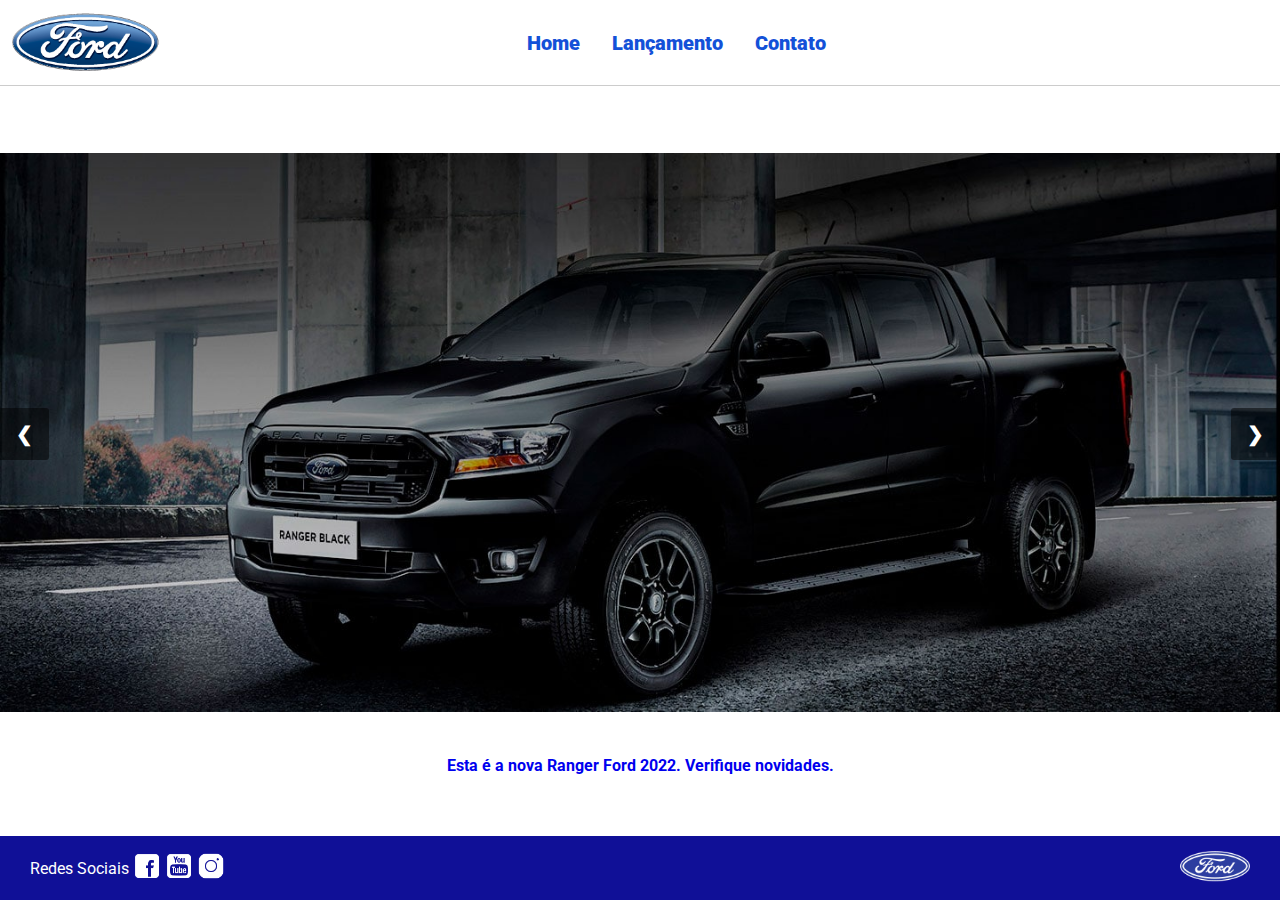
<file: index.html>
<!DOCTYPE html>
<html lang="pt-br">
<head>
    <meta charset="UTF-8">
    <meta http-equiv="X-UA-Compatible" content="IE=edge">
    <meta name="viewport" content="width=device-width, initial-scale=1.0">
    <title>Ford</title>    
    <link href="css/reset.css" rel="stylesheet">
    <link href="css/style.css" rel="stylesheet">
    <script src="js/carousel.js"></script>
</head>
<body>
    <header>       
        <div>
            <img src="img/logo-ford-256.png" width="150" class="logo" />
        </div>
        <nav>
            <ul>
                <li>
                    <a href="index.html">Home</a>
                </li>
                <li>
                    <a href="lancamento.html">Lançamento</a>
                </li>
                <li>
                    <a href="contato.html">Contato</a>
                </li>
            </ul>
        </nav>

    </header>
    <main>
        <div class="carousel-container">
    
            <div id="carousel"></div>
    
            <span class="carousel-arrow prev" onclick="Carousel.Prev()">&#10094;</span>
            <span class="carousel-arrow next" onclick="Carousel.NextManual()">&#10095;</span>
        </div>
    
        <div id="carousel-title">
        </div>
    
        <script>
             //insert each image on carousel
            carouselArr.push(new Carousel("imagem_1.jpg","Esta é a nova Ranger Ford 2022. Verifique novidades.","lancamento.html"));
            carouselArr.push(new Carousel("imagem_2.jpg","Ford a nossa história","#"));
            carouselArr.push(new Carousel("imagem_3.jpg","Nova Ford Bronco Sport 2022","lancamento.html"));
            Carousel.Start(carouselArr);
        </script>
    </main>
    <footer>
        <nav id="social">
            <ul>
                <li><span class="redesociais">Redes Sociais</span></li>
                <li><a href="https://www.facebook.com/FordBrasil" target="_blank" title="Facebook"><img src="img/facebook-50.png"></a></li>
                <li><a href="https://www.youtube.com/@fordbrasil" target="_blank" title="YouTube"><img src="img/youtube-squared-50.png"></a></li>
                <li><a href="https://www.instagram.com/fordbrasil/" target="_blank" title="Instagram"><img src="img/instagram-logo-50.png"></a></li>
            </ul>
        </nav>
        <div>
           <img src="img/ford-96.png" width="70"  />
        </div>
    </footer>    
</body>
</html>
</file>
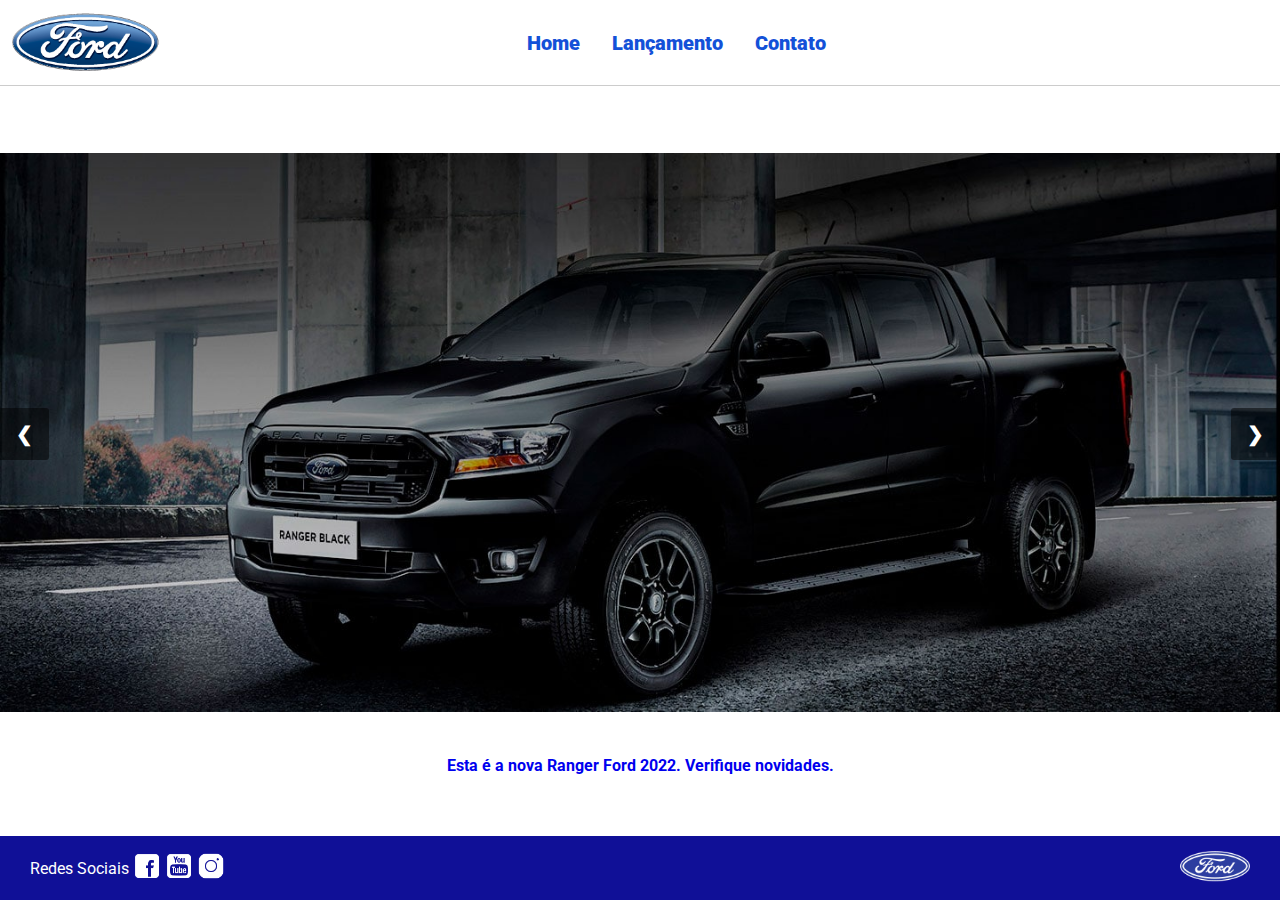
<file: desafio_LGPD JHONATA ENZO SILVA GOMES/index.html>
<!DOCTYPE html>
<html lang="pt-br">
<head>
    <meta charset="UTF-8">
    <meta http-equiv="X-UA-Compatible" content="IE=edge">
    <meta name="viewport" content="width=device-width, initial-scale=1.0">
    <title>Ford</title>
    <link href="css/reset.css" rel="stylesheet">
    <link href="css/style.css" rel="stylesheet">
    <script src="js/carousel.js"></script>
</head>
<body>
    <header>
        <div>
            <img src="img/logo-ford-256.png" width="150" class="logo" />
        </div>
        <nav>
            <ul>
                <li>
                    <a href="index.html">Home</a>
                </li>
                <li>
                    <a href="lancamento.html">Lançamento</a>
                </li>
                <li>
                    <a href="contato.html">Contato</a>
                </li>
            </ul>
        </nav>
    </header>
    <main>
        <div class="carousel-container">

            <div id="carousel"></div>

            <span class="carousel-arrow prev" onclick="Carousel.Prev()">&#10094;</span>
            <span class="carousel-arrow next" onclick="Carousel.NextManual()">&#10095;</span>
        </div>

        <div id="carousel-title">
        </div>

        <script>
            //insert each image on carousel
            carouselArr.push(new Carousel("imagem_1.jpg", "Esta é a nova Ranger Ford 2022. Verifique novidades.", "lancamento.html"));
            carouselArr.push(new Carousel("imagem_2.jpg", "Ford a nossa história", "#"));
            carouselArr.push(new Carousel("imagem_3.jpg", "Nova Ford Bronco Sport 2022", "lancamento.html"));
            Carousel.Start(carouselArr);
        </script>
    </main>
    <footer>
        <nav id="social">
            <ul>
                <li><span class="redesociais">Redes Sociais</span></li>
                <li><a href="https://www.facebook.com/FordBrasil" target="_blank" title="Facebook"><img
                            src="img/facebook-50.png"></a></li>
                <li><a href="https://www.youtube.com/@fordbrasil" target="_blank" title="YouTube"><img
                            src="img/youtube-squared-50.png"></a></li>
                <li><a href="https://www.instagram.com/fordbrasil/" target="_blank" title="Instagram"><img
                            src="img/instagram-logo-50.png"></a></li>
            </ul>
        </nav>
        <div>
            <img src="img/ford-96.png" width="70" />
        </div>
    </footer>
</body>
</html>
</file>
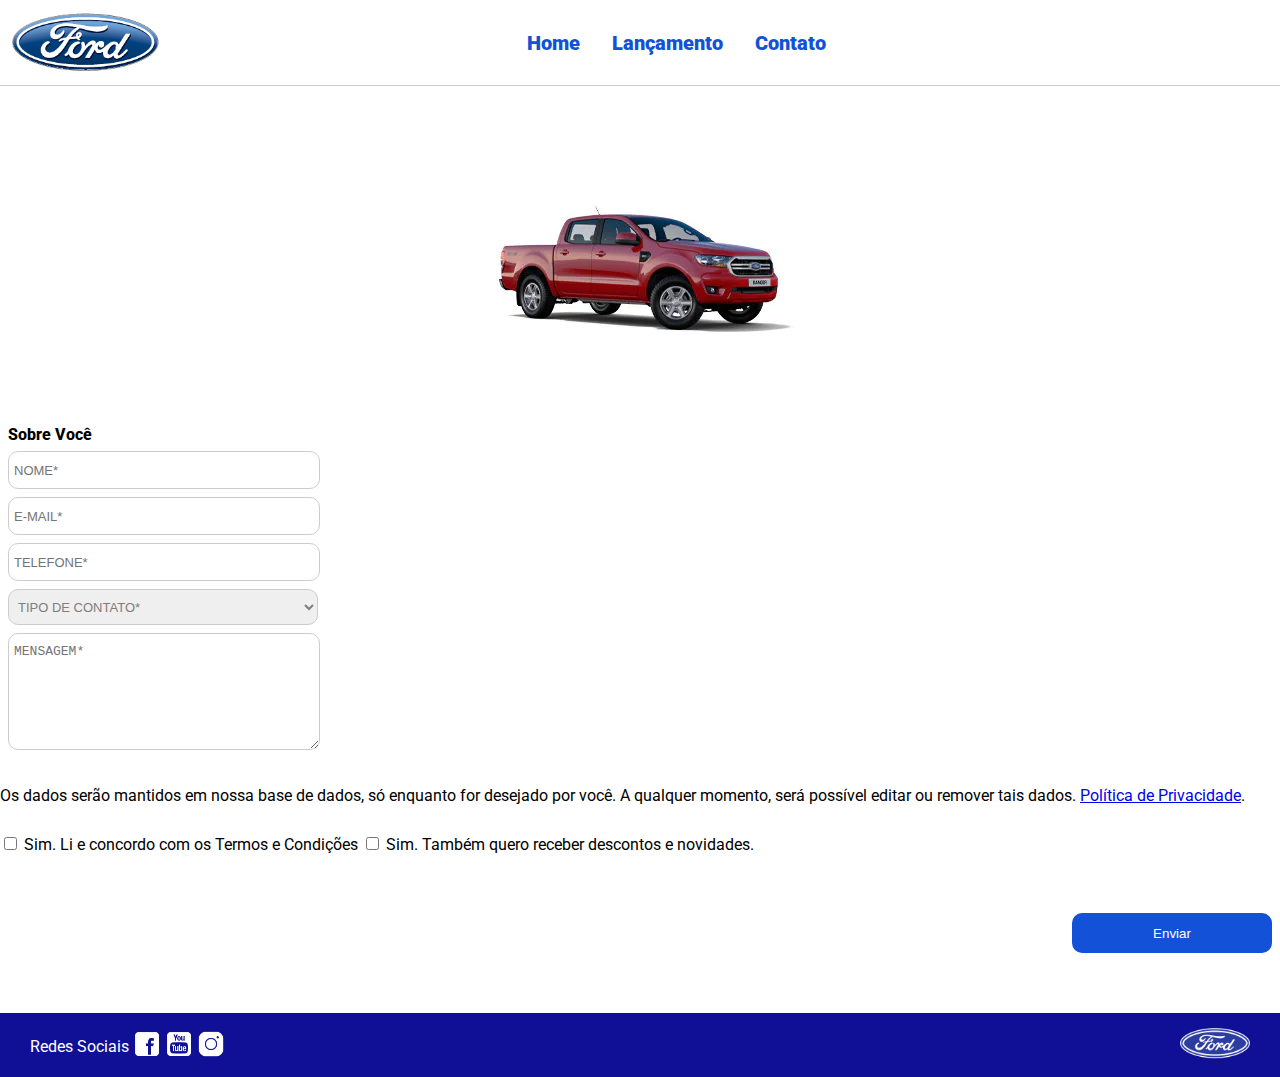
<file: contato.html>
<!DOCTYPE html>
<html lang="pt-br">
<head>
    <meta charset="UTF-8">
    <meta http-equiv="X-UA-Compatible" content="IE=edge">
    <meta name="viewport" content="width=device-width, initial-scale=1.0">
    <title>Ford</title>    
    <link href="css/reset.css" rel="stylesheet">
    <link href="css/style.css" rel="stylesheet">
    <link href="css/form.css" rel="stylesheet">
    <script src="js/form.js"></script>
</head>
<body>
    <header>       
        <div>
            <img src="img/logo-ford-256.png" width="150" class="logo" />
        </div>
        <nav>
            <ul>
                <li>
                    <a href="index.html">Home</a>
                </li>
                <li>
                    <a href="lancamento.html">Lançamento</a>
                </li>
                <li>
                    <a href="contato.html">Contato</a>
                </li>
            </ul>
        </nav>

    </header>
    <main>
        <div class="forms">
            <div>
                <img src="img/xls 2.2 diesel.jpg">
            </div>
            <div>
                <h2 class="titulo">Sobre Você</h2>
<form onsubmit="Post(this);">
    <input type="text" name="nome" placeholder="NOME*" class="fordform" required>
    <input type="text" name="email" placeholder="E-MAIL*" class="fordform" required>
    <input type="text" name="telefone" placeholder="TELEFONE*" class="fordform" required>

    <select name="tipo_contato" class="fordform" required>
        <option value="" selected>TIPO DE CONTATO*</option>
        <option value="elogio">Elogio</option>
        <option value="reclamacao">Reclamação</option>
        <option value="solicitacao">Solicitação</option>
    </select>
    
    <textarea name="mensagem" placeholder="MENSAGEM*" class="fordform" rows="5" required></textarea>

    <div class="lgpd-container">
        <p class="lgpd-text">
        Os dados serão mantidos em nossa base de dados, só enquanto for desejado por você. A qualquer momento, será possível editar ou remover tais dados.  
            <a href="https://www.ford.com.br/politica-de-privacidade/" target="_blank">Política de Privacidade</a>.
        </p>

        <div class="lgpd-checkbox">
            <input type="checkbox" id="lgpd_consent" name="lgpd_consent" onchange="validateLGPD()">
            <label for="lgpd_consent">Sim. Li e concordo com os Termos e Condições</label>
        </div>

        <div class="lgpd-checkbox">
            <input type="checkbox" id="lgpd_comms" name="lgpd_comms">
            <label for="lgpd_comms">Sim. Também quero receber descontos e novidades.</label>
        </div>
    </div>

    <button type="submit" id="btn-enviar" disabled>Enviar</button>
</form>
            </div>
        </div>
    </main>
    <footer>
        <nav id="social">
            <ul>
                <li><span class="redesociais">Redes Sociais</span></li>
                <li><a href="https://www.facebook.com/FordBrasil" target="_blank" title="Facebook"><img src="img/facebook-50.png"></a></li>
                <li><a href="https://www.youtube.com/@fordbrasil" target="_blank" title="YouTube"><img src="img/youtube-squared-50.png"></a></li>
                <li><a href="https://www.instagram.com/fordbrasil/" target="_blank" title="Instagram"><img src="img/instagram-logo-50.png"></a></li>
            </ul>
        </nav>
        <div>
           <img src="img/ford-96.png" width="70"  />
        </div>
    </footer>    
</body>
</html>
</file>
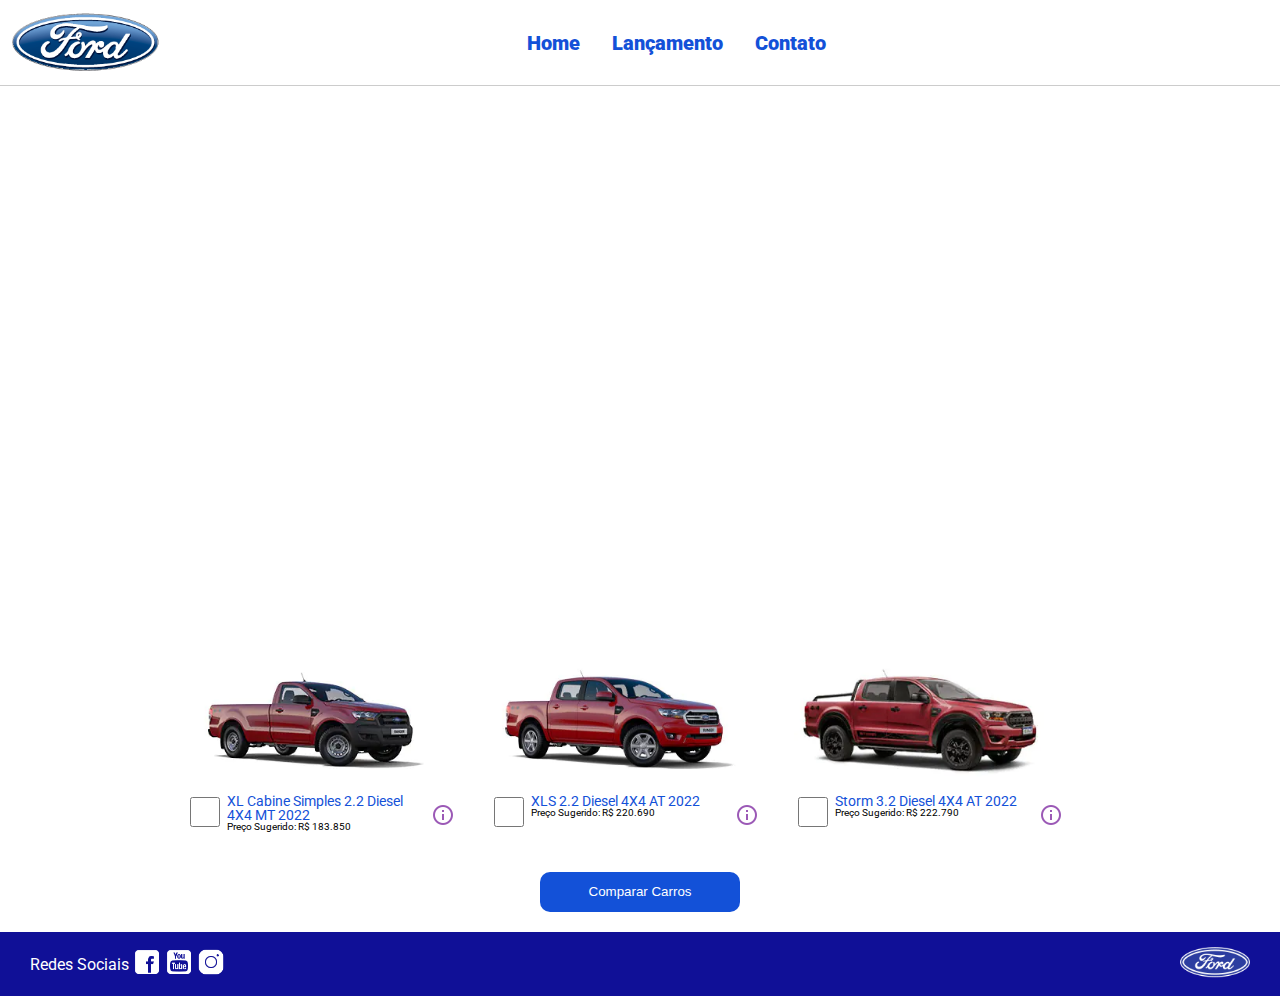
<file: lancamento.html>
<!DOCTYPE html>
<html lang="pt-br">
<head>
    <meta charset="UTF-8">
    <meta http-equiv="X-UA-Compatible" content="IE=edge">
    <meta name="viewport" content="width=device-width, initial-scale=1.0">
    <title>Ford</title>    
    <link href="css/reset.css" rel="stylesheet">
    <link href="css/style.css" rel="stylesheet">
    <link href="css/lancamento.css" rel="stylesheet">
    <script src="js/compare.js"></script>
</head>
<body>
    <header>       
        <div>
            <img src="img/logo-ford-256.png" width="150" class="logo" />
        </div>
        <nav>
            <ul>
                <li>
                    <a href="index.html">Home</a>
                </li>
                <li>
                    <a href="lancamento.html">Lançamento</a>
                </li>
                <li>
                    <a href="contato.html">Contato</a>
                </li>
            </ul>
        </nav>

    </header>
    <main>
        <div>
            <iframe style = "display: block; margin-bottom: 30px; margin-left: auto; margin-right: auto; width: 100%;
            height: 500px;" src="https://www.youtube-nocookie.com/embed/vQsryuNmsL0?controls=0&autoplay=1&modestbranding=0&loop=1&mute=1&rel=0&hd=1" title="YouTube video player" frameborder="0" allow="accelerometer; autoplay; clipboard-write; encrypted-media; gyroscope; picture-in-picture" allowfullscreen></iframe>
        </div>
        <div>
            <ul class="modelcars">
                <li> 
                    <img src="img/XL Cabine.jpg" class="photocar">
                    <div class="infocar">
                        <div>
                            <input type="checkbox" value="car1" class="checkbox" onchange="SetCarToCompare(this, new Car('XL Cabine Simples 2.2 Diesel 4X4 MT 2022', 183850, 511, 1821, 232, 1234, 2.2, 160, 1420, 'Aço Estampado 16', 'img/XL Cabine.jpg'));">
                        </div>
                        <div class="info">
                            <span class="textmodel">XL Cabine Simples 2.2 Diesel 4X4 MT 2022</span>
                            <span class="textprice">Preço Sugerido: R$ 183.850</span>
                        </div>
                        <div>
                            <img src="img/info.png">
                        </div>
                    </div>
                </li>
                <li>
                    <img src="img/xls 2.2 diesel.jpg" class="photocar">
                    <div class="infocar">
                        <div>
                            <input type="checkbox" value="car1" class="checkbox" onchange="SetCarToCompare(this, new Car('XLS 2.2 Diesel 4X4 AT 2022', 220690, 511, 1821, 232, 1076, 2.2, 160, 1180, 'Aço Estampado 16', 'img/xls 2.2 diesel.jpg'));">
                        </div>
                        <div class="info">
                            <span class="textmodel">XLS 2.2 Diesel 4X4 AT 2022</span>
                            <span class="textprice">Preço Sugerido: R$ 220.690</span>
                        </div>
                        <div>
                            <img src="img/info.png">
                        </div>
                    </div>
                </li>
                <li>
                    <img src="img/storm.jpg" class="photocar">
                    <div class="infocar">
                        <div>
                            <input type="checkbox" value="car1" class="checkbox" onchange="SetCarToCompare(this, new Car('Storm 3.2 Diesel 4X4 AT 2022', 222790, 511, 1821, 232, 1040, 3.2, 200, 1180, 'Liga Leve 17', 'img/storm.jpg'));">
                        </div>
                        <div class="info">
                            <span class="textmodel">Storm 3.2 Diesel 4X4 AT 2022</span>
                            <span class="textprice">Preço Sugerido: R$ 222.790</span>
                        </div>
                        <div>
                            <img src="img/info.png">
                        </div>
                    </div>
                </li>
            </ul>
        </div>
        <div style="text-align: center;padding-bottom: 20px;">
            <button type="button" style="height: 40px; width: 200px;" onclick="ShowCompare()">Comparar Carros</button>
        </div> 
    </main>
    <footer>
        <nav id="social">
            <ul>
                <li><span class="redesociais">Redes Sociais</span></li>
                <li><a href="https://www.facebook.com/FordBrasil" target="_blank" title="Facebook"><img src="img/facebook-50.png"></a></li>
                <li><a href="https://www.youtube.com/@fordbrasil" target="_blank" title="YouTube"><img src="img/youtube-squared-50.png"></a></li>
                <li><a href="https://www.instagram.com/fordbrasil/" target="_blank" title="Instagram"><img src="img/instagram-logo-50.png"></a></li>
            </ul>
        </nav>
        <div>
           <img src="img/ford-96.png" width="70"  />
        </div>
    </footer> 
    <div id="compare">
        <table>
            <tbody>
            <tr >
            <td>&nbsp;</td>
            <td id="compare_image_0"></td>
            <td id="compare_image_1"></td>
            </tr>
            <tr >
            <td>Modelo</td>
            <td id="compare_modelo_0"></td>
            <td id="compare_modelo_1"></td>
            </tr>
            <tr >
            <td>Altura da ca&ccedil;amba (mm)</td>
            <td id="compare_alturacacamba_0"></td>
            <td id="compare_alturacacamba_1"></td>
            </tr>
            <tr >
            <td >Altura do ve&iacute;culo (mm)</td>
            <td id="compare_alturaveiculo_0"></td>
            <td id="compare_alturaveiculo_1"></td>
            </tr>
            <tr>
            <td>Altura livre do solo (mm)</td>
            <td id="compare_alturasolo_0"></td>
            <td id="compare_alturasolo_1"></td>
            </tr>
            <tr >
            <td >Capacidade de carga (Kg)</td>
            <td id="compare_capacidadecarga_0"></td>
            <td id="compare_capacidadecarga_1"></td>
            </tr>
            <tr >
            <td >Motor</td>
            <td id="compare_motor_0"></td>
            <td id="compare_motor_1"></td>
            </tr>
            <tr >
            <td >Pot&ecirc;ncia (cv)</td>
            <td id="compare_potencia_0"></td>
            <td id="compare_potencia_1"></td>
            </tr>
            <tr >
            <td >Volume de ca&ccedil;amba (L)</td>
            <td id="compare_volumecacamba_0"></td>
            <td id="compare_volumecacamba_1"></td>
            </tr>
            <tr >
            <td >Roda</td>
            <td id="compare_roda_0"></td>
            <td id="compare_roda_1"></td>
            </tr>
            <tr >
            <td >Pre&ccedil;o</td>
            <td id="compare_preco_0"></td>
            <td id="compare_preco_1"></td>
            </tr>
            </tbody>
            
        </table>
        <div style="text-align: center;padding-bottom: 20px;">
            <button type="button" style="height: 40px; width: 200px;" onclick="HideCompare()">Fechar</button>
        </div> 
    </div>   
</body>
</html>
</file>
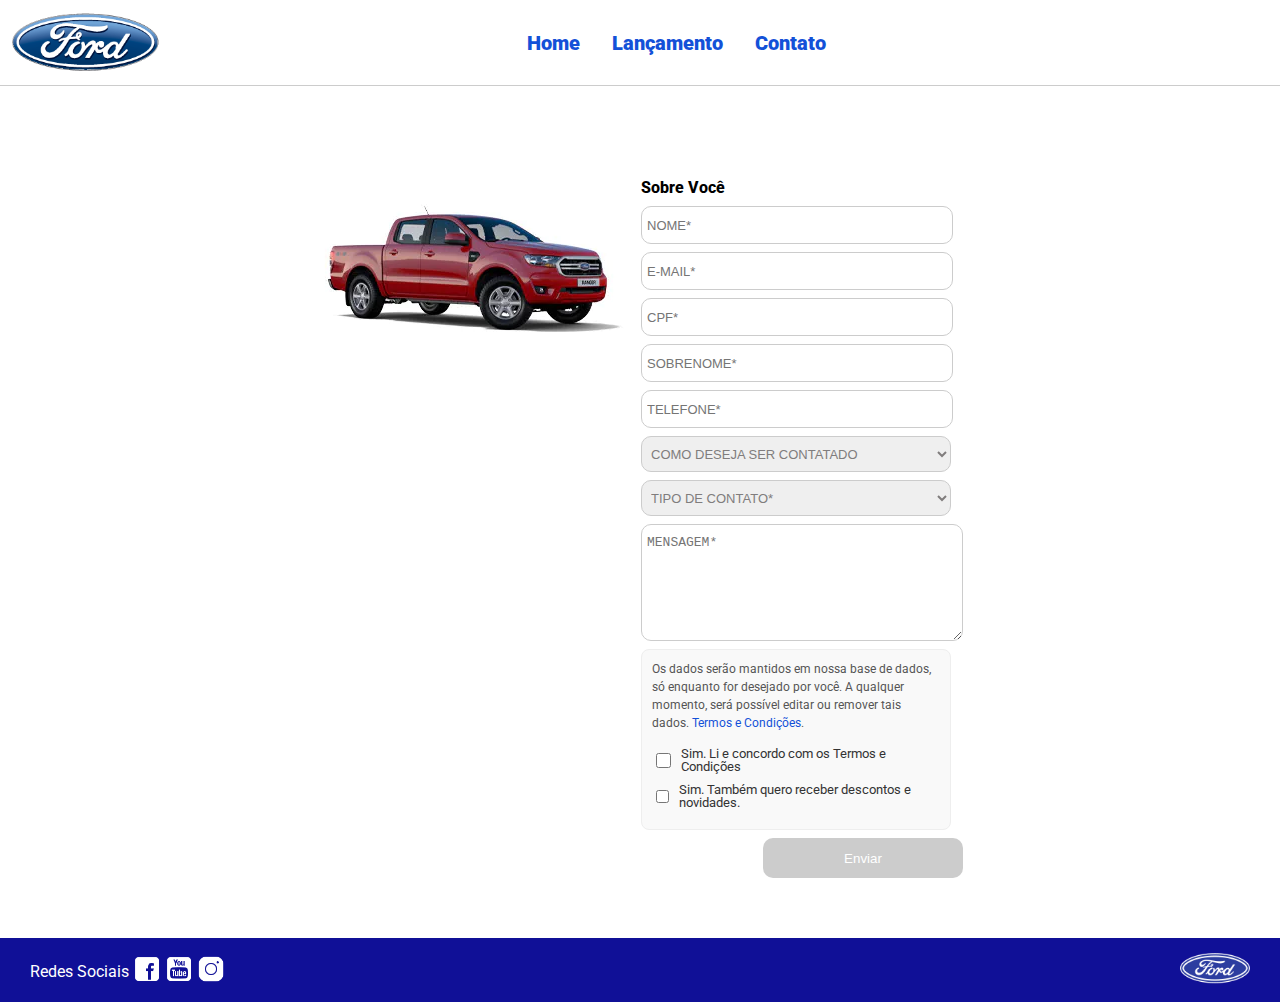
<file: desafio_LGPD JHONATA ENZO SILVA GOMES/contato.html>
<!DOCTYPE html>
<html lang="pt-br">
<head>
    <meta charset="UTF-8">
    <meta http-equiv="X-UA-Compatible" content="IE=edge">
    <meta name="viewport" content="width=device-width, initial-scale=1.0">
    <title>Ford</title>
    <link href="css/reset.css" rel="stylesheet">
    <link href="css/style.css" rel="stylesheet">
    <link href="css/form.css" rel="stylesheet">
    <script src="js/form.js"></script>
</head>
<body>
    <header>
        <div>
            <img src="img/logo-ford-256.png" width="150" class="logo" />
        </div>
        <nav>
            <ul>
                <li>
                    <a href="index.html">Home</a>
                </li>
                <li>
                    <a href="lancamento.html">Lançamento</a>
                </li>
                <li>
                    <a href="contato.html">Contato</a>
                </li>
            </ul>
        </nav>
    </header>
    <main>
        <div class="forms">
            <div>
                <img src="img/xls 2.2 diesel.jpg">
            </div>
            <div>
                <h2 class="titulo">Sobre Você</h2>
                <form onsubmit="Post(this);">
                    <input type="text" name="nome" placeholder="NOME*" class="fordform" required>
                    <input type="text" name="email" placeholder="E-MAIL*" class="fordform" required>
                    <input type="text" name="CPF" placeholder="CPF*" class="fordform" required>
                    <input type="text" name="sobrenome" placeholder="SOBRENOME*" class="fordform" required>
                    <input type="text" name="telefone" placeholder="TELEFONE*" class="fordform" required>

                    <select name="contato" class="fordform" required>
                        <option value="" selected>COMO DESEJA SER CONTATADO</option>
                        <option value="email">E-mail</option>
                        <option value="telefone">Telefone</option>
                    </select>
                    
                        <select name="tipo_contato" class="fordform" required>
                            <option value="" selected>TIPO DE CONTATO*</option>
                            <option value="elogio">Elogio</option>
                            <option value="reclamacao">Reclamação</option>
                            <option value="solicitacao">Solicitação</option>
                        </select>

                        <textarea name="mensagem" placeholder="MENSAGEM*" class="fordform" rows="5" required></textarea>

                        <div class="lgpd-container">
                            <p class="lgpd-text">
                                Os dados serão mantidos em nossa base de dados, só enquanto for desejado por você. A
                                qualquer momento, será possível editar ou remover tais dados.
                                <a href="https://www.ford.com.br/politica-de-privacidade/" target="_blank">Termos e Condições</a>.
                            </p>

                            <div class="lgpd-checkbox">
                                <input type="checkbox" id="lgpd_consent" name="lgpd_consent" onchange="validateLGPD()">
                                <label for="lgpd_consent">Sim. Li e concordo com os Termos e Condições</label>
                            </div>

                            <div class="lgpd-checkbox">
                                <input type="checkbox" id="lgpd_comms" name="lgpd_comms">
                                <label for="lgpd_comms">Sim. Também quero receber descontos e novidades.</label>
                            </div>
                        </div>

                        <button type="submit" id="btn-enviar" disabled>Enviar</button>
                </form>
            </div>
        </div>
    </main>
    <footer>
        <nav id="social">
            <ul>
                <li><span class="redesociais">Redes Sociais</span></li>
                <li><a href="https://www.facebook.com/FordBrasil" target="_blank" title="Facebook"><img
                            src="img/facebook-50.png"></a></li>
                <li><a href="https://www.youtube.com/@fordbrasil" target="_blank" title="YouTube"><img
                            src="img/youtube-squared-50.png"></a></li>
                <li><a href="https://www.instagram.com/fordbrasil/" target="_blank" title="Instagram"><img
                            src="img/instagram-logo-50.png"></a></li>
            </ul>
        </nav>
        <div>
            <img src="img/ford-96.png" width="70" />
        </div>
    </footer>
</body>
</html>
</file>
<file: css/style.css>
@import url('https://fonts.googleapis.com/css2?family=Roboto:wght@300&display=swap');

body {
    background: #FFFFFF;
    font-family: 'Roboto', sans-serif;
    display: flex;
    flex-direction: column;
    min-height: 100vh; 
}

html {
    height: 100%;
}

div#carousel {
    display: flex;
    justify-content: center; 
    align-items: center;    
    height: 100vh;
    width: 100%;
    max-height: 628px;
    -webkit-transition: all .3s ease-in-out;
    -moz-transition: all .3s ease-in-out;
    transition: all .3s ease-in-out;
}

div#carousel img {
    max-width: 100%;
    max-height: 100%;
    object-fit: contain;
    opacity: 1;
    transition: opacity 0.5s ease-in-out;
}

div#carousel.fading img {
    opacity: 0;
}

div#carousel-title a {
    text-decoration: none;
}

div#carousel-title  {
    display: block;
    text-align: center;
    margin-top: 10px;
    margin-bottom: 10px;
    font-weight: bold;
}

header ul {
    text-align: center;
    margin-left: auto;
    margin-right: auto;
    display: block;
}

ul {
	display: inline-block;
}

header {
    background: #FFFFFF;
    border-bottom: 1px solid #ccc;
    margin-bottom: 10px;
    padding: 10px;
    position: fixed; 
    top: 0;
    left: 0;
    width: 100%;
    z-index: 100;    
}

header div {
    display: inline;
    vertical-align: middle;
}

header nav {
    display: inline-block;
    vertical-align: middle;
    width: 80vw;
}

header nav a {
    color: #1351d8;
    font-size: 20px;
    text-decoration: none;
    font-weight: 900;
    margin-left: 14px;
    margin-right: 14px;
}

header nav a:hover {
    color: #1b357e;
    text-decoration: none;
    font-weight: 900;
}

nav li {
    display: inline;
    list-style: none;
}

main {
    flex: 1; 
    padding-top: 120px; 
}

nav#social {
    display: inline;
    width: 80%;
}

nav#social ul img {
    width: 28px;
}

span.redesociais {
    color: #ffffff;
    vertical-align: super;
}

footer {
    background: rgb(16, 16, 151);
    color: white;
    display: flex;
    justify-content: space-between;
    align-items: center;
    padding: 15px 30px;
    margin-top: auto;
  }
  
  .footer-left {
    display: flex;
    align-items: center;
    gap: 10px;
  }
  
  .footer-left p {
    margin-right: 10px;
    font-weight: bold;
  }
  
  .footer-left img {
    width: 30px;
    transition: 0.5s;
  }
  
  .footer-left img:hover {
    transform: scale(1.2);
  }
  
  .footer-right .footer-logo {
    height: 40px;
  }

button:hover {
    background: #1b357e;
}
button {
    background: #1351d8;
    color: #fff;
    border: 0px;
    border-radius: 10px;
}
.carousel-container {
    position: center;
    width: 100%;
}

.carousel-container {
    position: relative;
    width: 100%;
}

.carousel-arrow {
    cursor: pointer;
    position: absolute; 
    top: 50%;
    transform: translateY(-50%); 
    padding: 16px;
    color: white;
    font-weight: bold;
    font-size: 20px;
    transition: background-color 0.6s ease;
    user-select: none;
    background-color: rgba(0, 0, 0, 0.5);
    z-index: 10;
}

.carousel-arrow.prev {
    left: 0; 
    right: auto; 
    border-radius: 0 3px 3px 0;
}

.carousel-arrow.next {
    right: 0; 
    left: auto; 
    border-radius: 3px 0 0 3px;
}

.carousel-arrow:hover {
    background-color: rgba(0, 0, 0, 0.8);
}

textarea.fordform {
    height: 100px; 
    resize: vertical; 
    padding-top: 10px;
}
</file>
<file: desafio_LGPD JHONATA ENZO SILVA GOMES/css/style.css>
@import url('https://fonts.googleapis.com/css2?family=Roboto:wght@300&display=swap');

body {
    background: #FFFFFF;
    font-family: 'Roboto', sans-serif;
    display: flex;
    flex-direction: column;
    min-height: 100vh; 
}

html {
    height: 100%;
}

div#carousel {
    display: flex;
    justify-content: center; 
    align-items: center;    
    height: 100vh;
    width: 100%;
    max-height: 628px;
    -webkit-transition: all .3s ease-in-out;
    -moz-transition: all .3s ease-in-out;
    transition: all .3s ease-in-out;
}

div#carousel img {
    max-width: 100%;
    max-height: 100%;
    object-fit: contain;
    opacity: 1;
    transition: opacity 0.5s ease-in-out;
}

div#carousel.fading img {
    opacity: 0;
}

div#carousel-title a {
    text-decoration: none;
}

div#carousel-title  {
    display: block;
    text-align: center;
    margin-top: 10px;
    margin-bottom: 10px;
    font-weight: bold;
}

header ul {
    text-align: center;
    margin-left: auto;
    margin-right: auto;
    display: block;
}

ul {
	display: inline-block;
}

header {
    background: #FFFFFF;
    border-bottom: 1px solid #ccc;
    margin-bottom: 10px;
    padding: 10px;
    position: fixed; 
    top: 0;
    left: 0;
    width: 100%;
    z-index: 100;    
}

header div {
    display: inline;
    vertical-align: middle;
}

header nav {
    display: inline-block;
    vertical-align: middle;
    width: 80vw;
}

header nav a {
    color: #1351d8;
    font-size: 20px;
    text-decoration: none;
    font-weight: 900;
    margin-left: 14px;
    margin-right: 14px;
}

header nav a:hover {
    color: #1b357e;
    text-decoration: none;
    font-weight: 900;
}

nav li {
    display: inline;
    list-style: none;
}

main {
    flex: 1; 
    padding-top: 120px; 
}

nav#social {
    display: inline;
    width: 80%;
}

nav#social ul img {
    width: 28px;
}

span.redesociais {
    color: #ffffff;
    vertical-align: super;
}

footer {
    background: rgb(16, 16, 151);
    color: white;
    display: flex;
    justify-content: space-between;
    align-items: center;
    padding: 15px 30px;
    margin-top: auto;
  }
  
  .footer-left {
    display: flex;
    align-items: center;
    gap: 10px;
  }
  
  .footer-left p {
    margin-right: 10px;
    font-weight: bold;
  }
  
  .footer-left img {
    width: 30px;
    transition: 0.5s;
  }
  
  .footer-left img:hover {
    transform: scale(1.2);
  }
  
  .footer-right .footer-logo {
    height: 40px;
  }

button:hover {
    background: #1b357e;
}
button {
    background: #1351d8;
    color: #fff;
    border: 0px;
    border-radius: 10px;
}
.carousel-container {
    position: center;
    width: 100%;
}

.carousel-container {
    position: relative;
    width: 100%;
}

.carousel-arrow {
    cursor: pointer;
    position: absolute; 
    top: 50%;
    transform: translateY(-50%); 
    padding: 16px;
    color: white;
    font-weight: bold;
    font-size: 20px;
    transition: background-color 0.6s ease;
    user-select: none;
    background-color: rgba(0, 0, 0, 0.5);
    z-index: 10;
}

.carousel-arrow.prev {
    left: 0; 
    right: auto; 
    border-radius: 0 3px 3px 0;
}

.carousel-arrow.next {
    right: 0; 
    left: auto; 
    border-radius: 3px 0 0 3px;
}

.carousel-arrow:hover {
    background-color: rgba(0, 0, 0, 0.8);
}

textarea.fordform {
    height: 100px; 
    resize: vertical; 
    padding-top: 10px;
}
</file>
<file: css/form.css>
.fordform {
    display: block;
    width: 300px;
    border: 1px solid #cccccc;
    border-radius: 10px;
    height: 26px;
    margin: 8px;
    font-size: 13px;
    padding: 5px;
}

select.fordform {
    width: 310px;
    height: 36px;
    color: #807d7d;
}

input:focus-visible {
    outline: none;
}

select:focus-visible {
    outline: none;
}

main div {
    display: inline-block;
    vertical-align: top;
    text-align: left;
    padding-top: 30px;
    padding-bottom: 30px;
}

.forms {
    display: block;
    text-align: center;
}

h2 {
    text-align: left;
    font-weight: 800;
}


button {
    width: 200px;
    height: 40px;
    margin-right: 8px;
    float: right;
}

.titulo {
    margin-left: 8px;
}
</file>
<file: css/lancamento.css>
ul.modelcars {
    display: block;
    text-align: center;
    margin-bottom: 40px;
}

ul.modelcars li {
    display: inline-block;
    text-align: left;
    width: 300px;
    vertical-align: top;
}

img.photocar {
    display: block;
    width: 250px;
}

.checkbox {
    width: 30px;
    height: 30px;
    border: 1px solid #1b357e;
}

.infocar div {
    display: inline-block;
}

.info {
    width: 200px;
    vertical-align: top;
}

.textmodel {
    display: block;
    text-align: left;
    font-size: 14px;
    color: #1351d8;
    
}
.textprice {
    display: block;
    text-align: left;
    font-size: 10px;
}

table {
    border-collapse: collapse;
    width: 80%;
    margin-left: auto;
    margin-right: auto;
    margin-top: 2vh;
    margin-bottom: 10px;
  }
  
  th, td {
    text-align: left;
    padding: 8px;
  }

  td:nth-child(1) {  
    font-weight: 700;
    width: 40%;
  }

  tr:nth-child(even) {background-color: #f2f2f2;}

div#compare {
    position: absolute;
    display: none;
    width: 50vw;
    max-width: 800px;
    min-width: 400px;
    height: 80vh;
    max-height: 700px;
    min-height: 350px;
    background: #fff;
    top: calc(100vh - 80%);
    left: 25vw;
    border-radius: 10px;
    padding: 10px;
    -webkit-box-shadow: 1px 1px 6px 0px rgb(0 0 0 / 34%);
    box-shadow: 1px 1px 6px 0px rgb(0 0 0 / 34%);
}
</file>
<file: desafio_LGPD JHONATA ENZO SILVA GOMES/css/form.css>
.forms {
    display: block;
    text-align: center;
}

main div {
    display: inline-block;
    vertical-align: top;
    text-align: left; 
    padding-top: 30px;
    padding-bottom: 30px;
}

.titulo {
    margin-left: 8px;
    margin-bottom: 10px;
    font-weight: 800;
}

.fordform {
    display: block;
    width: 300px;
    border: 1px solid #cccccc;
    border-radius: 10px;
    height: 26px;
    margin: 8px;
    font-size: 13px;
    padding: 5px;
    color: #807d7d;
}

select.fordform {
    width: 310px;
    height: 36px;
}

textarea.fordform {
    width: 310px;
    height: 100px;
    resize: vertical;
    padding-top: 10px;
}

input:focus-visible,
select:focus-visible,
textarea:focus-visible {
    outline: none;
}

.lgpd-container {
    display: block; 
    width: 310px; 
    margin: 8px; 
    padding: 10px; 
    border: 1px solid #eeeeee;
    border-radius: 8px;
    background-color: #f9f9f9;
    text-align: left;
    box-sizing: border-box;
    padding-top: 10px;
    padding-bottom: 10px;
}

.lgpd-text {
    font-size: 12px;
    color: #555;
    line-height: 1.5;
    margin-bottom: 15px;
}

.lgpd-text a {
    color: #1351d8;
    text-decoration: none;
}

.lgpd-text a:hover {
    text-decoration: underline;
}

.lgpd-checkbox {
    display: flex;
    align-items: center;
    margin-bottom: 10px; 
    padding-top: 0px;
    padding-bottom: 0px;
}

.lgpd-checkbox input[type="checkbox"] {
    width: 15px;
    height: 15px;
    margin-right: 10px;
}

.lgpd-checkbox label {
    font-size: 13px;
    color: #333;
}

button {
    width: 200px;
    height: 40px;
    margin-right: 8px;
    float: right;
}

button:disabled {
    background-color: #ccc;
    cursor: not-allowed;
    border-color: #ccc;
    float: right; 
}
</file>
